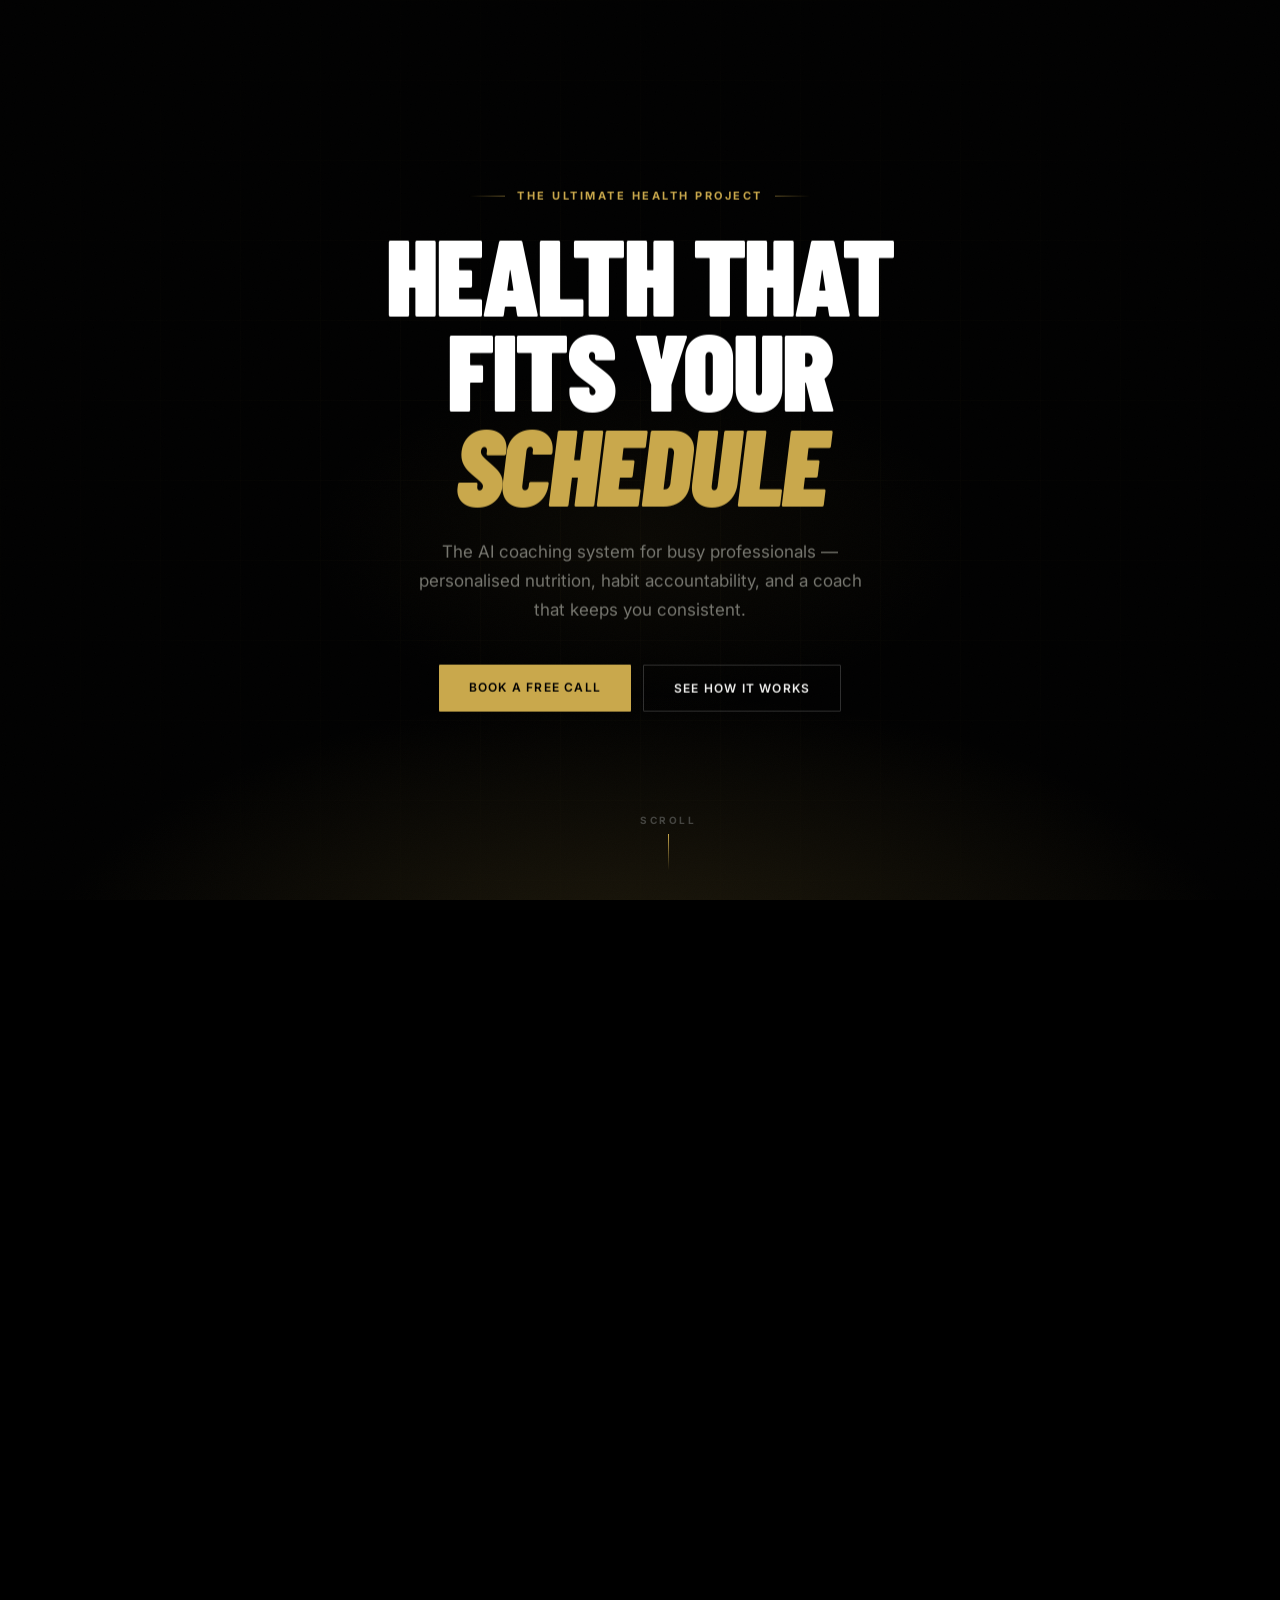
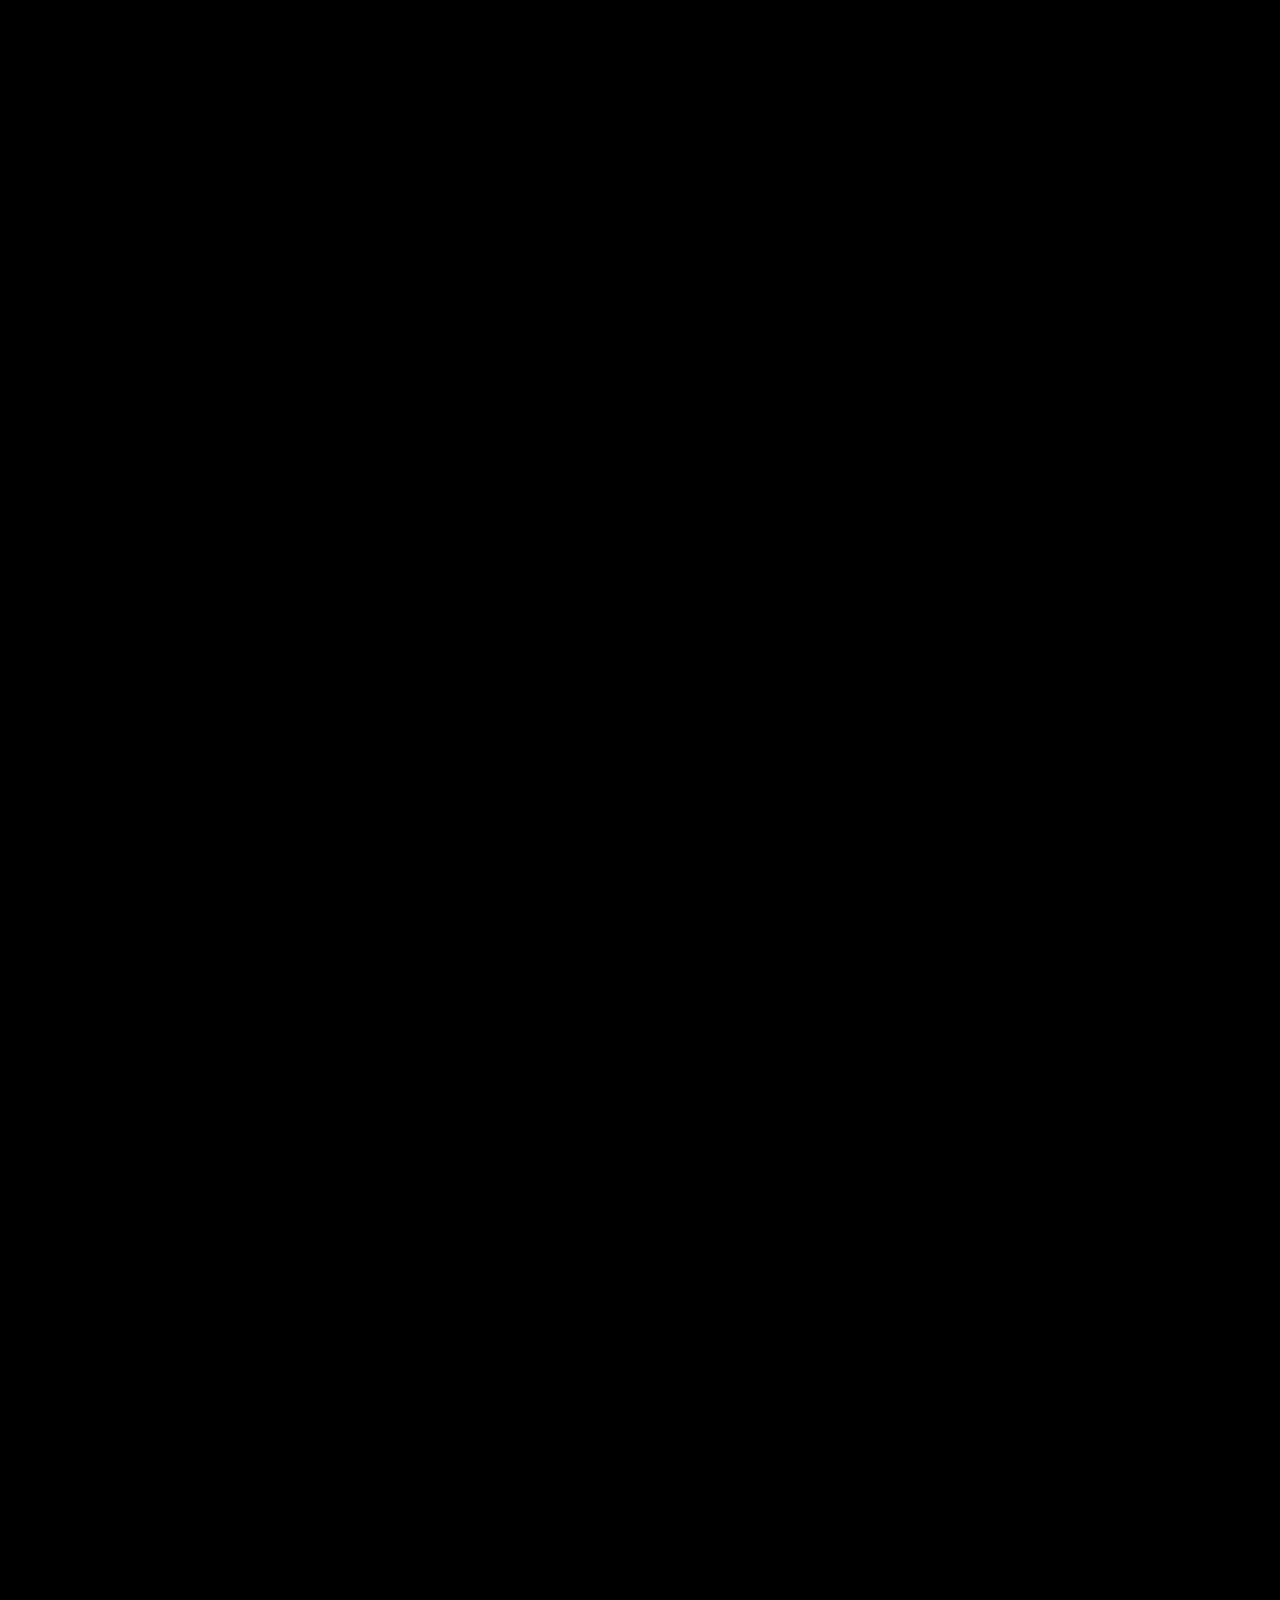
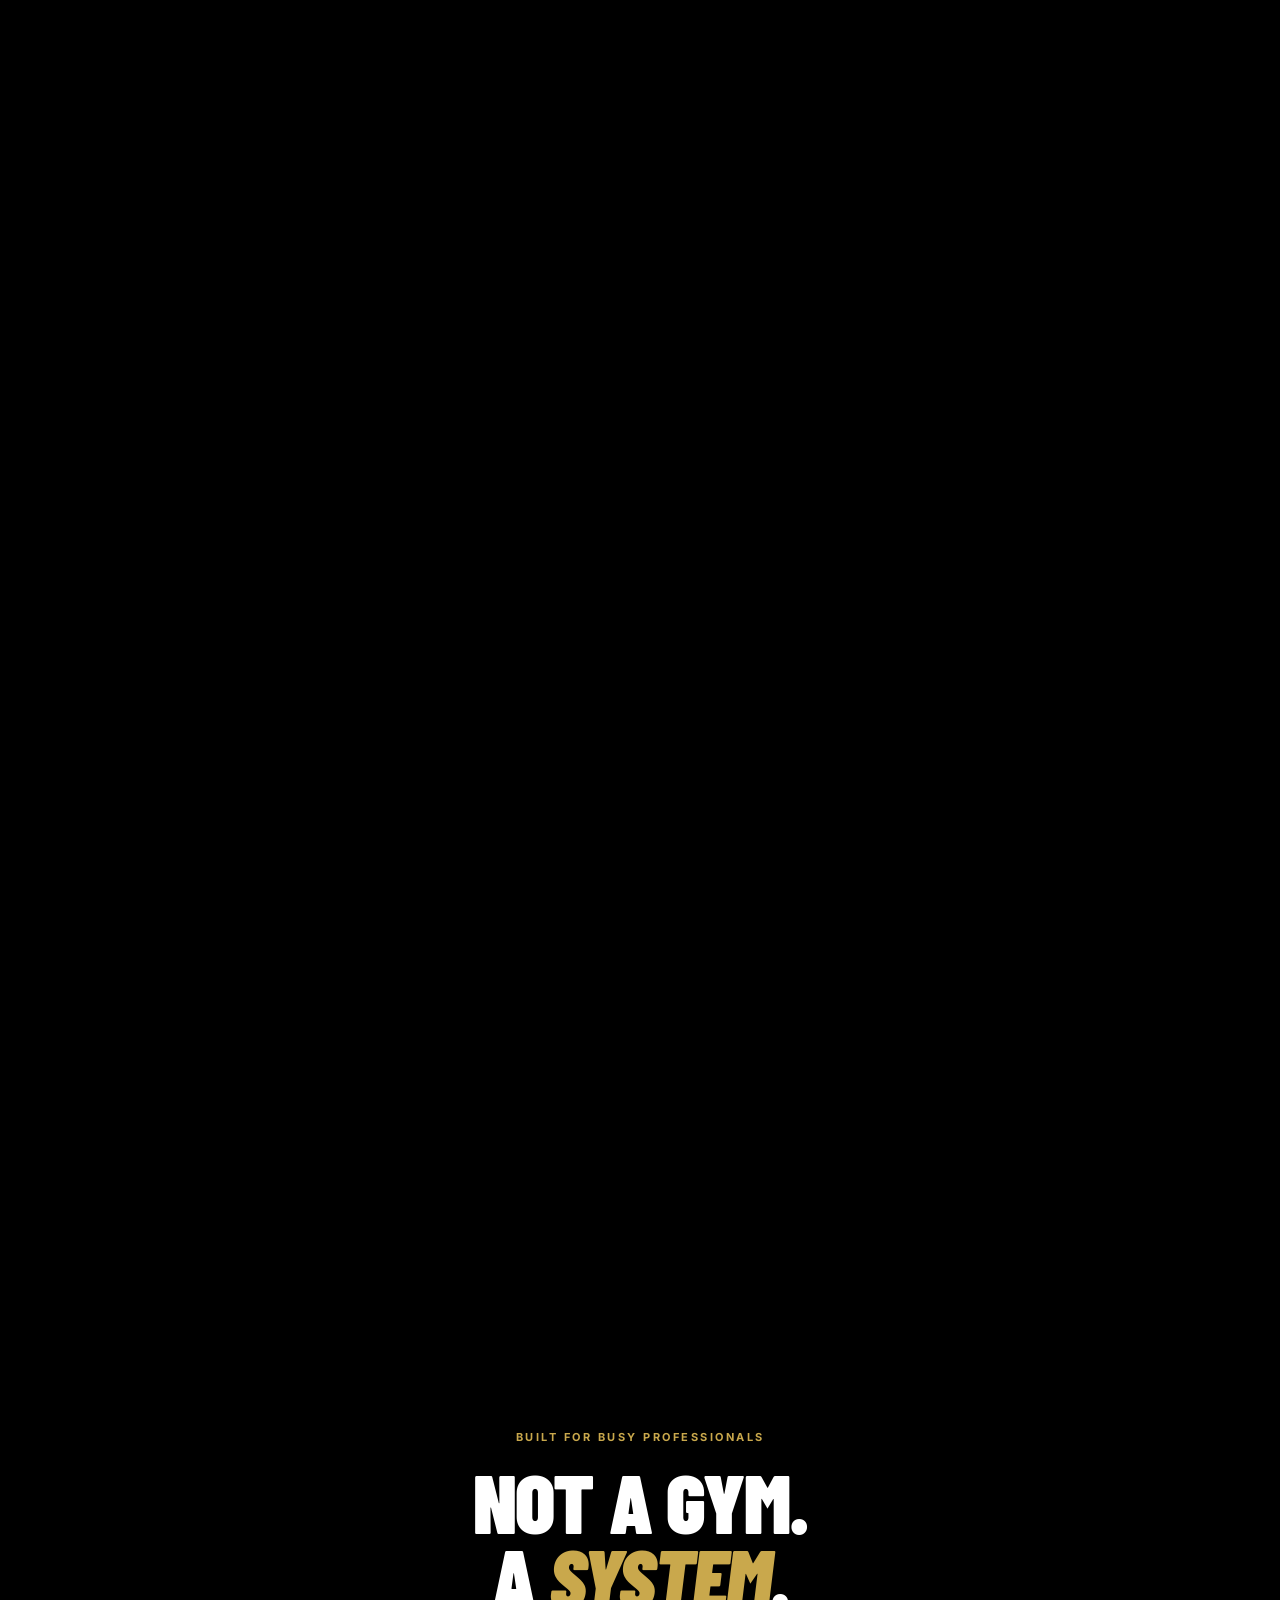
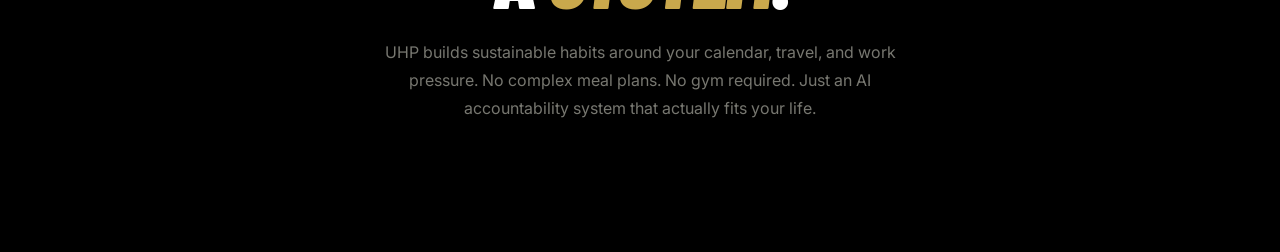
<file: hero-3d-phone.html>
<!DOCTYPE html>
<html lang="en-AU">
<head>
<meta charset="UTF-8">
<meta name="viewport" content="width=device-width,initial-scale=1.0">
<meta name="theme-color" content="#000000">
<title>The Ultimate Health Project — AI Fitness Assistant for Busy Professionals</title>
<meta name="description" content="UHP is the AI accountability coaching system for busy professionals — personalised nutrition, progress tracking, and a coach that keeps you consistent.">

<link rel="preconnect" href="https://fonts.googleapis.com">
<link rel="preconnect" href="https://fonts.gstatic.com" crossorigin>
<link rel="stylesheet"
      href="https://fonts.googleapis.com/css2?family=Barlow+Condensed:ital,wght@0,600;0,800;0,900;1,900&family=Inter:wght@300;400;500;600;700&display=swap"
      media="print" onload="this.media='all'">
<noscript><link rel="stylesheet"
      href="https://fonts.googleapis.com/css2?family=Barlow+Condensed:ital,wght@0,600;0,800;0,900;1,900&family=Inter:wght@300;400;500;600;700&display=swap"></noscript>

<style>
/* ═══════════════════════════════════════════════════════
   TOKENS
═══════════════════════════════════════════════════════ */
:root {
  --bg:       #000;
  --gold:     #c9a84c;
  --gold-lt:  #e6ce86;
  --text:     #f0f0ee;
  --white:    #fff;
  --muted:    #777770;
  --dim:      #444440;
  --beige:    #c4c0b7;
  --green:    #4e9e72;
  --ff-d:     'Barlow Condensed','Arial Narrow',sans-serif;
  --ff-b:     'Inter',system-ui,sans-serif;
}

*,*::before,*::after { box-sizing:border-box; margin:0; padding:0; }
html { -webkit-font-smoothing:antialiased; scroll-behavior:auto; }
body { font-family:var(--ff-b); background:var(--bg); color:var(--text); overflow-x:hidden; }
::selection { background:rgba(201,168,76,.28); color:#fff; }

/* ═══════════════════════════════════════════════════════
   SCROLL DRIVER
═══════════════════════════════════════════════════════ */
#hero-scroll { position:relative; height:500vh; }

/* ═══════════════════════════════════════════════════════
   STICKY STAGE
═══════════════════════════════════════════════════════ */
#hero-stage {
  position:sticky; top:0;
  height:100vh; width:100%;
  overflow:hidden;
  background:var(--bg);
  display:flex; align-items:center; justify-content:center;
  perspective:1200px;
}

/* ambient gold grid */
#hero-stage::after {
  content:''; position:absolute; inset:0; z-index:0; pointer-events:none;
  background-image:
    linear-gradient(rgba(201,168,76,.022) 1px, transparent 1px),
    linear-gradient(90deg, rgba(201,168,76,.022) 1px, transparent 1px);
  background-size:80px 80px;
  mask-image:radial-gradient(ellipse 70% 70% at 50% 50%, black 20%, transparent 85%);
}

/* radial glow */
#hero-glow {
  position:absolute; inset:0; z-index:1; pointer-events:none;
  background:
    radial-gradient(ellipse 80% 55% at 50% 110%, rgba(201,168,76,.16), transparent 60%),
    radial-gradient(ellipse 40% 30% at 50% 60%,  rgba(201,168,76,.05), transparent 65%);
}

/* grain */
#hero-grain {
  position:absolute; inset:0; z-index:2; pointer-events:none;
  background-image:url("data:image/svg+xml,%3Csvg viewBox='0 0 256 256' xmlns='http://www.w3.org/2000/svg'%3E%3Cfilter id='g'%3E%3CfeTurbulence type='fractalNoise' baseFrequency='0.9' numOctaves='4' stitchTiles='stitch'/%3E%3C/filter%3E%3Crect width='100%25' height='100%25' filter='url(%23g)' opacity='0.035'/%3E%3C/svg%3E");
  background-size:256px 256px; opacity:.5;
}

/* ═══════════════════════════════════════════════════════
   HERO TEXT
═══════════════════════════════════════════════════════ */
#hero-text {
  position:absolute; z-index:3;
  top:50%; left:50%; transform:translate(-50%,-50%);
  text-align:center; width:92%; max-width:840px;
  pointer-events:none; will-change:opacity,transform;
}

.eyebrow {
  font-family:var(--ff-b); font-size:11px; font-weight:700;
  letter-spacing:2.5px; color:var(--gold); text-transform:uppercase;
  display:flex; align-items:center; justify-content:center; gap:12px;
  margin-bottom:24px;
  opacity:0; animation:fadeUp .7s cubic-bezier(.16,1,.3,1) .15s forwards;
}
.eyebrow::before,.eyebrow::after {
  content:''; flex:0 0 36px; height:1px;
  background:linear-gradient(to right,transparent,var(--gold)); opacity:.5;
}
.eyebrow::after { transform:scaleX(-1); }

.headline {
  font-family:var(--ff-d); font-size:clamp(60px,10vw,108px);
  font-weight:900; line-height:.88; letter-spacing:-2.5px;
  color:var(--white); text-transform:uppercase; margin-bottom:26px;
  opacity:0; animation:fadeUp .8s cubic-bezier(.16,1,.3,1) .3s forwards;
}
.headline em { font-style:italic; color:var(--gold); }

.subline {
  font-size:clamp(14px,1.5vw,17px); font-weight:400;
  color:var(--muted); line-height:1.7; max-width:460px; margin:0 auto 40px;
  opacity:0; animation:fadeUp .8s cubic-bezier(.16,1,.3,1) .48s forwards;
}

.cta-row {
  display:flex; gap:12px; justify-content:center; flex-wrap:wrap;
  opacity:0; animation:fadeUp .8s cubic-bezier(.16,1,.3,1) .64s forwards;
}

.btn-primary {
  font-family:var(--ff-b); font-size:12px; font-weight:600; letter-spacing:1.2px;
  text-transform:uppercase; background:var(--gold); color:#000; border:none;
  padding:15px 30px; border-radius:1px; cursor:pointer; text-decoration:none;
  display:inline-block; transition:background .2s, transform .15s;
}
.btn-primary:hover { background:var(--gold-lt); transform:translateY(-2px); }

.btn-ghost {
  font-family:var(--ff-b); font-size:12px; font-weight:600; letter-spacing:1.2px;
  text-transform:uppercase; background:transparent; color:var(--text);
  border:1px solid rgba(255,255,255,.18);
  padding:15px 30px; border-radius:1px; cursor:pointer; text-decoration:none;
  display:inline-block; transition:border-color .2s, color .2s, transform .15s;
}
.btn-ghost:hover { border-color:var(--gold); color:var(--gold); transform:translateY(-2px); }

/* scroll cue */
#scroll-cue {
  position:absolute; bottom:30px; left:50%; transform:translateX(-50%);
  z-index:6; display:flex; flex-direction:column; align-items:center; gap:8px;
  opacity:0; animation:fadeUp .9s cubic-bezier(.16,1,.3,1) 1s forwards;
  pointer-events:none;
}
#scroll-cue span { font-size:10px; font-weight:700; letter-spacing:2.5px; color:var(--dim); text-transform:uppercase; }
.s-line {
  width:1px; height:36px;
  background:linear-gradient(to bottom, var(--gold), transparent);
  animation:sPulse 1.6s ease-in-out infinite;
}

/* halo rings around phone */
#phone-rings {
  position:absolute; top:50%; left:50%;
  transform:translate(-50%,-50%);
  z-index:4; pointer-events:none; opacity:0;
}
.pr {
  position:absolute; top:50%; left:50%;
  transform:translate(-50%,-50%);
  border:1px solid rgba(201,168,76,.14); border-radius:60px;
  animation:rPulse 3.5s ease-in-out infinite;
}
.pr:nth-child(1) { width:320px; height:640px; }
.pr:nth-child(2) { width:400px; height:720px; border-color:rgba(201,168,76,.06); animation-delay:.8s; }
.pr:nth-child(3) { width:480px; height:800px; border-color:rgba(201,168,76,.025); animation-delay:1.6s; }

/* ═══════════════════════════════════════════════════════
   THE PHONE — this IS the expanding element.
   It starts as a phone, morphs into the full viewport.
   All transforms & sizing driven by JS via inline style.
═══════════════════════════════════════════════════════ */
#phone {
  position:absolute;
  z-index:5;
  /* initial phone dimensions — JS will override */
  width:290px;
  height:580px;
  border-radius:46px;
  /* phone bezel */
  border:12px solid #1a1a1a;
  background:#060606;
  overflow:hidden;
  will-change:transform, width, height, border-radius, border-width;
  /* start off-screen below, tilted */
  transform:translateY(100vh) rotateX(45deg);
  box-shadow:
    0 40px 100px rgba(0,0,0,.95),
    0 80px 160px rgba(0,0,0,.6),
    0 0 80px rgba(201,168,76,.1),
    inset 0 1px 0 rgba(255,255,255,.07);
  display:flex;
  flex-direction:column;
}

/* ═══════════════════════════════════════════════════════
   CHAT UI — lives inside #phone, flexes naturally
   as the phone grows to fill the viewport
═══════════════════════════════════════════════════════ */
.chat-wrap {
  width:100%; height:100%;
  max-width:700px; margin:0 auto;
  display:flex; flex-direction:column;
  position:relative;
}

/* Status bar — hidden when phone fills screen */
.phone-sb {
  display:flex; justify-content:space-between; align-items:center;
  padding:14px 20px 8px; flex-shrink:0;
  font-size:11.5px; font-weight:600; color:rgba(255,255,255,.88);
  transition:opacity .3s, height .3s, padding .3s;
  overflow:hidden;
}
.phone-sb.hidden { opacity:0; height:0; padding-top:0; padding-bottom:0; pointer-events:none; }
.sb-right { display:flex; align-items:center; gap:5px; }

/* Dynamic island — hidden when phone fills screen */
.d-island {
  position:absolute; top:0; left:50%; transform:translateX(-50%);
  width:126px; height:36px; background:#050505; border-radius:0 0 22px 22px;
  z-index:10; display:flex; align-items:center; justify-content:center; gap:8px;
  transition:opacity .3s, height .3s;
  overflow:hidden; flex-shrink:0;
}
.d-island.hidden { opacity:0; height:0; pointer-events:none; }
.island-dot {
  width:11px; height:11px; border-radius:50%;
  background:radial-gradient(circle at 35% 35%, #222, #0a0a0a);
}
.island-dot.cam { width:7px; height:7px; }

/* Chat header */
.chat-header {
  padding:14px 20px 14px; border-bottom:1px solid rgba(255,255,255,.05);
  display:flex; align-items:center; gap:12px; flex-shrink:0;
  background:rgba(6,6,6,.85); backdrop-filter:blur(12px); z-index:2;
}
.chat-av {
  width:40px; height:40px; border-radius:10px; flex-shrink:0;
  background:linear-gradient(135deg, #c9a84c, #7a6228);
  display:flex; align-items:center; justify-content:center;
}
.chat-name { font-size:15px; font-weight:700; color:var(--white); }
.chat-status {
  display:flex; align-items:center; gap:5px;
  font-size:11px; color:var(--green); font-weight:500; margin-top:2px;
}
.status-dot {
  width:6px; height:6px; border-radius:50%; background:var(--green);
  animation:statusBlink 2s ease-in-out infinite;
}

/* Stats strip */
.stats-strip {
  display:flex; border-bottom:1px solid rgba(255,255,255,.04); flex-shrink:0;
}
.stat-pill {
  flex:1; text-align:center; padding:10px 4px;
  border-right:1px solid rgba(255,255,255,.04);
}
.stat-pill:last-child { border-right:none; }
.stat-n {
  font-family:var(--ff-d); font-size:22px; font-weight:900;
  color:var(--white); line-height:1; letter-spacing:-.5px;
}
.stat-n span { color:var(--gold); }
.stat-l { font-size:9px; font-weight:600; letter-spacing:.8px; color:var(--dim); text-transform:uppercase; margin-top:2px; }

/* Messages */
.chat-msgs {
  flex:1; overflow-y:auto; padding:20px 18px;
  display:flex; flex-direction:column; gap:14px; min-height:0;
}
.chat-msgs::-webkit-scrollbar { display:none; }

.msg-row { display:flex; gap:10px; align-items:flex-end; }
.msg-av {
  width:28px; height:28px; border-radius:8px; flex-shrink:0;
  background:linear-gradient(135deg,#c9a84c,#7a6228);
  display:flex; align-items:center; justify-content:center;
}

.bubble {
  padding:12px 16px; border-radius:18px;
  font-size:14px; line-height:1.55;
  opacity:0; transform:translateY(12px);
  transition:opacity .5s ease, transform .5s ease;
}
.bubble.visible { opacity:1; transform:translateY(0); }

.bubble.bot {
  background:#141414; border:1px solid rgba(255,255,255,.07);
  border-radius:18px 18px 18px 4px; color:var(--text);
  max-width:80%;
}
.bubble.user {
  background:rgba(201,168,76,.14); border:1px solid rgba(201,168,76,.22);
  border-radius:18px 18px 4px 18px; color:var(--beige);
  max-width:80%; margin-left:auto;
}
.bubble-time { font-size:9px; color:var(--dim); margin-top:6px; opacity:.8; }

/* Nutrition card */
.nutr-card {
  background:linear-gradient(135deg,rgba(201,168,76,.11),rgba(201,168,76,.03));
  border:1px solid rgba(201,168,76,.22); border-radius:12px; padding:14px 16px;
  margin-top:4px;
}
.nutr-title { font-size:9px; font-weight:700; letter-spacing:1.2px; color:var(--gold); text-transform:uppercase; margin-bottom:10px; }
.nutr-row { display:flex; justify-content:space-between; margin-bottom:6px; }
.nutr-lbl { font-size:12px; color:var(--muted); }
.nutr-val { font-size:12px; font-weight:600; color:var(--text); }
.nutr-bar-wrap { height:2px; background:rgba(255,255,255,.06); border-radius:2px; overflow:hidden; margin-top:10px; }
.nutr-bar { height:100%; width:71%; background:linear-gradient(90deg,var(--gold),var(--gold-lt)); border-radius:2px; }

/* Typing */
.typing-row { display:flex; gap:10px; align-items:flex-end; }
.typing-dots {
  display:flex; gap:4px; align-items:center;
  background:#141414; border:1px solid rgba(255,255,255,.07);
  border-radius:18px 18px 18px 4px; padding:12px 16px;
}
.typing-dots span {
  width:5px; height:5px; border-radius:50%; background:var(--muted);
  animation:typDot 1.2s ease-in-out infinite;
}
.typing-dots span:nth-child(2) { animation-delay:.2s; }
.typing-dots span:nth-child(3) { animation-delay:.4s; }

/* Chat input */
.chat-input {
  display:flex; align-items:center; gap:10px;
  padding:14px 18px 18px; flex-shrink:0;
  border-top:1px solid rgba(255,255,255,.04);
  background:rgba(6,6,6,.9);
}
.input-field {
  flex:1; height:42px; background:rgba(255,255,255,.05);
  border:1px solid rgba(255,255,255,.09); border-radius:24px;
  padding:0 16px; display:flex; align-items:center;
}
.input-ph { font-size:13px; color:var(--dim); }
.input-send {
  width:42px; height:42px; border-radius:50%;
  background:var(--gold); display:flex; align-items:center; justify-content:center;
  flex-shrink:0; cursor:pointer;
}

/* ═══════════════════════════════════════════════════════
   AFTER HERO
═══════════════════════════════════════════════════════ */
#after-hero {
  position:relative; z-index:20; background:var(--bg);
  padding:130px clamp(24px,8vw,120px); text-align:center;
  opacity:0; transform:translateY(36px);
  transition:opacity .9s cubic-bezier(.16,1,.3,1), transform .9s cubic-bezier(.16,1,.3,1);
}
#after-hero.in-view { opacity:1; transform:translateY(0); }

.a-ey { font-size:11px; font-weight:700; letter-spacing:2.5px; color:var(--gold); text-transform:uppercase; margin-bottom:20px; }
.a-h {
  font-family:var(--ff-d); font-size:clamp(44px,6.5vw,84px);
  font-weight:900; color:var(--white); text-transform:uppercase;
  line-height:.9; letter-spacing:-1.8px; margin-bottom:24px;
}
.a-h em { font-style:italic; color:var(--gold); }
.a-b { font-size:16px; color:var(--muted); line-height:1.75; max-width:540px; margin:0 auto; }

/* progress bar */
#s-bar {
  position:fixed; top:0; left:0; height:2px; width:0%;
  background:linear-gradient(90deg,var(--gold),var(--gold-lt));
  z-index:100; pointer-events:none;
}

/* ═══════════════════════════════════════════════════════
   KEYFRAMES
═══════════════════════════════════════════════════════ */
@keyframes fadeUp {
  from { opacity:0; transform:translateY(22px); }
  to   { opacity:1; transform:translateY(0); }
}
@keyframes sPulse {
  0%,100% { opacity:.25; transform:scaleY(.7); }
  50%     { opacity:1;   transform:scaleY(1); }
}
@keyframes rPulse {
  0%,100% { opacity:.8; }
  50%     { opacity:.2; }
}
@keyframes typDot {
  0%,80%,100% { transform:translateY(0); opacity:.4; }
  40%         { transform:translateY(-4px); opacity:1; }
}
@keyframes statusBlink {
  0%,100% { opacity:1; }
  50%     { opacity:.35; }
}
</style>
</head>
<body>
<div id="s-bar"></div>

<!-- ═══ HERO ═══════════════════════════════════════════════════ -->
<div id="hero-scroll">
<div id="hero-stage">

  <div id="hero-glow"></div>
  <div id="hero-grain"></div>

  <!-- Hero copy (fades out as phone rises) -->
  <div id="hero-text">
    <p class="eyebrow">The Ultimate Health Project</p>
    <h1 class="headline">Health that<br>fits your<br><em>schedule</em></h1>
    <p class="subline">The AI coaching system for busy professionals — personalised nutrition, habit accountability, and a coach that keeps you consistent.</p>
    <div class="cta-row">
      <a href="#" class="btn-primary">Book a Free Call</a>
      <a href="#" class="btn-ghost">See How It Works</a>
    </div>
  </div>

  <!-- Scroll cue -->
  <div id="scroll-cue">
    <span>Scroll</span>
    <div class="s-line"></div>
  </div>

  <!-- Phone halo rings -->
  <div id="phone-rings">
    <div class="pr"></div>
    <div class="pr"></div>
    <div class="pr"></div>
  </div>

  <!-- ═══ THE PHONE — one element that morphs to full screen ═══ -->
  <div id="phone">

    <!-- Dynamic island (fades as phone expands) -->
    <div class="d-island" id="d-island">
      <div class="island-dot"></div>
      <div class="island-dot cam"></div>
    </div>

    <!-- Status bar (fades as phone expands) -->
    <div class="phone-sb" id="phone-sb">
      <span>9:41</span>
      <div class="sb-right">
        <!-- signal bars -->
        <svg width="16" height="11" viewBox="0 0 16 11" fill="none">
          <rect x="0" y="5" width="3" height="6" rx=".5" fill="white" opacity=".35"/>
          <rect x="4.5" y="3" width="3" height="8" rx=".5" fill="white" opacity=".55"/>
          <rect x="9" y="1" width="3" height="10" rx=".5" fill="white" opacity=".8"/>
        </svg>
        <!-- battery -->
        <svg width="25" height="12" viewBox="0 0 25 12" fill="none">
          <rect x=".5" y=".5" width="21" height="11" rx="2.5" stroke="white" stroke-opacity=".3"/>
          <rect x="2" y="2" width="16" height="8" rx="1.5" fill="white"/>
          <path d="M23 4v4c.9-.3 1.5-1.1 1.5-2s-.6-1.7-1.5-2z" fill="white" opacity=".4"/>
        </svg>
      </div>
    </div>

    <!-- Chat UI — flexes naturally as phone grows -->
    <div class="chat-wrap">

      <!-- Chat header -->
      <div class="chat-header">
        <div class="chat-av">
          <svg width="18" height="22" viewBox="0 0 18 22" fill="none">
            <path d="M10.5 1L1 13h7.5L7 21l10-12H9L10.5 1z" fill="#000" stroke="#000" stroke-width=".5"/>
          </svg>
        </div>
        <div>
          <div class="chat-name">UHP Coach</div>
          <div class="chat-status">
            <div class="status-dot"></div>
            Active now
          </div>
        </div>
        <!-- menu dots -->
        <svg style="margin-left:auto;opacity:.35" width="20" height="5" viewBox="0 0 20 5" fill="white">
          <circle cx="2.5" cy="2.5" r="2.5"/><circle cx="10" cy="2.5" r="2.5"/><circle cx="17.5" cy="2.5" r="2.5"/>
        </svg>
      </div>

      <!-- Stats strip -->
      <div class="stats-strip">
        <div class="stat-pill">
          <div class="stat-n">73</div>
          <div class="stat-l">Score</div>
        </div>
        <div class="stat-pill">
          <div class="stat-n">5<span>d</span></div>
          <div class="stat-l">Streak</div>
        </div>
        <div class="stat-pill">
          <div class="stat-n">2.1<span>L</span></div>
          <div class="stat-l">Water</div>
        </div>
      </div>

      <!-- Messages -->
      <div class="chat-msgs" id="chat-msgs">

        <div class="msg-row" style="align-items:flex-end">
          <div class="msg-av">
            <svg width="12" height="15" viewBox="0 0 12 15" fill="none">
              <path d="M7 1L0.5 9h5.5L5 14 11.5 6H6L7 1z" fill="#000"/>
            </svg>
          </div>
          <div class="bubble bot" data-trigger="0.25">
            <div>Morning Alex. You're on a 5-day streak — great work this week.</div>
            <div class="bubble-time">9:41 AM</div>
          </div>
        </div>

        <div class="msg-row" style="align-items:flex-end">
          <div class="msg-av">
            <svg width="12" height="15" viewBox="0 0 12 15" fill="none">
              <path d="M7 1L0.5 9h5.5L5 14 11.5 6H6L7 1z" fill="#000"/>
            </svg>
          </div>
          <div class="bubble bot" data-trigger="0.32">
            <div class="nutr-card">
              <div class="nutr-title">Today's Nutrition Plan</div>
              <div class="nutr-row"><span class="nutr-lbl">Protein</span><span class="nutr-val">168g</span></div>
              <div class="nutr-row"><span class="nutr-lbl">Calories</span><span class="nutr-val">2,100 kcal</span></div>
              <div class="nutr-row"><span class="nutr-lbl">Water</span><span class="nutr-val">3.0 L</span></div>
              <div class="nutr-bar-wrap"><div class="nutr-bar"></div></div>
            </div>
            <div class="bubble-time">9:41 AM</div>
          </div>
        </div>

        <div class="bubble user" data-trigger="0.40" style="align-self:flex-end">
          <div>I've got a business lunch today — any tips?</div>
          <div class="bubble-time" style="text-align:right">9:43 AM</div>
        </div>

        <div class="msg-row" style="align-items:flex-end">
          <div class="msg-av">
            <svg width="12" height="15" viewBox="0 0 12 15" fill="none">
              <path d="M7 1L0.5 9h5.5L5 14 11.5 6H6L7 1z" fill="#000"/>
            </svg>
          </div>
          <div class="bubble bot" data-trigger="0.46">
            <div>Choose protein + veg, skip the bread, and drink water before you eat. You've got this.</div>
            <div class="bubble-time">9:43 AM</div>
          </div>
        </div>

        <!-- typing indicator -->
        <div class="typing-row" id="typing-row" style="opacity:0;transition:opacity .4s">
          <div class="msg-av">
            <svg width="12" height="15" viewBox="0 0 12 15" fill="none">
              <path d="M7 1L0.5 9h5.5L5 14 11.5 6H6L7 1z" fill="#000"/>
            </svg>
          </div>
          <div class="typing-dots">
            <span></span><span></span><span></span>
          </div>
        </div>

      </div><!-- /chat-msgs -->

      <!-- Input bar -->
      <div class="chat-input">
        <div class="input-field">
          <span class="input-ph">Message UHP Coach…</span>
        </div>
        <div class="input-send">
          <svg width="14" height="14" viewBox="0 0 14 14" fill="none">
            <path d="M13 7L1 1l3 6-3 6 12-6z" fill="#000"/>
          </svg>
        </div>
      </div>

    </div><!-- /chat-wrap -->
  </div><!-- /phone -->

</div><!-- /hero-stage -->
</div><!-- /hero-scroll -->

<!-- After hero -->
<section id="after-hero">
  <p class="a-ey">Built for busy professionals</p>
  <h2 class="a-h">Not a gym.<br>A <em>system</em>.</h2>
  <p class="a-b">UHP builds sustainable habits around your calendar, travel, and work pressure. No complex meal plans. No gym required. Just an AI accountability system that actually fits your life.</p>
</section>

<script>
/* ════════════════════════════════════════════════════════════
   UHP 3D PHONE HERO — the phone IS the expanding element.
   No overlay, no mirror. One box morphs from phone → fullscreen.

   SCROLL PHASES (p = 0 → 1):
   0.00 – 0.10  text fades out
   0.05 – 0.40  phone rises from below (translateY 100vh→0) + rotateX 45→0
                with wild multi-axis spin: rotateY -540→0, rotateZ 20→0
                scale spring overshoot: 0→1.08→1.0
   0.40 – 0.55  phone floats (sinusoidal bob + mouse parallax)
   0.55 – 1.00  phone width/height/borderRadius/borderWidth lerp to viewport
                The phone bezel melts away, content fills screen naturally
════════════════════════════════════════════════════════════ */
(function () {
  'use strict';

  const heroScroll = document.getElementById('hero-scroll');
  const heroText   = document.getElementById('hero-text');
  const phone      = document.getElementById('phone');
  const rings      = document.getElementById('phone-rings');
  const scrollCue  = document.getElementById('scroll-cue');
  const sBar       = document.getElementById('s-bar');
  const afterHero  = document.getElementById('after-hero');
  const dIsland    = document.getElementById('d-island');
  const phoneSb    = document.getElementById('phone-sb');
  const typingRow  = document.getElementById('typing-row');
  const bubbles    = document.querySelectorAll('[data-trigger]');

  // Phone base dimensions
  const PHONE_W  = 290;
  const PHONE_H  = 580;
  const PHONE_R  = 46;   // border-radius px
  const PHONE_B  = 12;   // border-width px

  /* ── Easings ── */
  const easeOutCubic   = t => 1 - Math.pow(1-t, 3);
  const easeInOutCubic = t => t < .5 ? 4*t*t*t : 1 - Math.pow(-2*t+2,3)/2;
  const easeOutBack    = (t, s=1.8) => 1 + (s+1)*Math.pow(t-1,3) + s*Math.pow(t-1,2);
  const easeInOutQuart = t => t < .5 ? 8*t*t*t*t : 1 - Math.pow(-2*t+2,4)/2;

  const clamp  = (v,a,b) => Math.min(Math.max(v,a),b);
  const lerp   = (a,b,t) => a+(b-a)*t;
  const iLerp  = (v,a,b) => clamp((v-a)/(b-a),0,1);

  /* ── Mouse parallax ── */
  let mx=0, my=0, smRx=0, smRy=0;
  document.addEventListener('mousemove', e => {
    mx = (e.clientX - innerWidth  * .5) / (innerWidth  * .5);
    my = (e.clientY - innerHeight * .5) / (innerHeight * .5);
  });

  let vw = innerWidth, vh = innerHeight;
  window.addEventListener('resize', () => { vw=innerWidth; vh=innerHeight; });

  function getP() {
    const h = heroScroll.getBoundingClientRect().height;
    return clamp(scrollY / (h - vh), 0, 1);
  }

  function frame(ts) {
    const p = getP();
    const t = ts / 1000;

    /* progress bar */
    sBar.style.width = (p*100)+'%';

    /* ── PHASE 0: text fade 0→0.12 ── */
    heroText.style.opacity   = 1 - iLerp(p, 0.00, 0.12);
    heroText.style.transform = `translate(-50%, calc(-50% + ${lerp(0,-28,iLerp(p,0.00,0.12))}px))`;
    heroText.style.filter    = `blur(${lerp(0,6,iLerp(p,0.05,0.20))}px)`;
    scrollCue.style.opacity  = 1 - iLerp(p, 0.00, 0.08);

    /* ── PHASE 1: phone rises & spins (0.05 → 0.42) ── */
    const p1  = iLerp(p, 0.05, 0.42);
    const p1e = easeOutCubic(p1);

    // Vertical rise: starts 100vh below
    const tY = lerp(100, 0, p1e); // in vh

    // Dramatic multi-axis spin — collapses to upright
    const rotX = lerp(45,  0,  easeOutCubic(p1));
    const rotY = lerp(-540, 0, easeOutCubic(p1));   // 1.5 full rotations
    const rotZ = lerp(20,  0,  easeOutCubic(p1));

    // Spring scale: 0 → 1.09 → 1.0
    const scl = p1 > 0 ? Math.max(0, lerp(0, 1, easeOutBack(p1, 2.0))) : 0;

    /* ── PHASE 2: float (0.42 → 0.58) ── */
    const p2  = iLerp(p, 0.42, 0.58);
    const p2e = easeOutCubic(p2);

    /* ── PHASE 3: expand (0.58 → 1.0) ── */
    const p3  = iLerp(p, 0.58, 1.0);
    const p3e = easeInOutQuart(p3);

    /* Smooth parallax (active only during float, damps during expand) */
    const parStr = p2e * (1-p3) * 9;
    smRx = lerp(smRx, my * -parStr, 0.06);
    smRy = lerp(smRy, mx *  parStr, 0.06);

    /* Sinusoidal bob during float */
    const bob = Math.sin(t * 0.9) * 8 * p2e * (1-p3);
    const breathe = 1 + Math.sin(t * 0.65) * 0.016 * p2e * (1-p3);

    /* ── Apply phone transform ── */
    if (p3 < 1) {
      // During rise/float: phone is a 3D object in space
      const finalScale = scl * breathe;
      const finalRx = rotX + smRx;
      const finalRy = rotY + smRy;
      const finalRz = rotZ;
      const finalTY = tY + (bob / vh * 100); // convert px bob to vh

      phone.style.transform =
        `perspective(1200px) ` +
        `translateY(${finalTY}vh) ` +
        `rotateX(${finalRx}deg) ` +
        `rotateY(${finalRy}deg) ` +
        `rotateZ(${finalRz}deg) ` +
        `scale(${Math.max(0, finalScale)})`;
    }

    /* ── Phone morph: dimensions expand to fill viewport ── */
    if (p3 > 0) {
      const w = lerp(PHONE_W, vw, p3e);
      const h = lerp(PHONE_H, vh, p3e);
      const r = lerp(PHONE_R, 0,  p3e);
      const b = lerp(PHONE_B, 0,  p3e);

      phone.style.width        = w+'px';
      phone.style.height       = h+'px';
      phone.style.borderRadius = r+'px';
      phone.style.borderWidth  = b+'px';

      // When fully expanded, flatten transform so it fills screen precisely
      if (p3e > 0.98) {
        phone.style.transform = 'perspective(1200px) translateY(0) rotateX(0) rotateY(0) rotateZ(0) scale(1)';
      }

      // Box shadow fades out as it expands (no shadow on full screen)
      const shadowAlpha = 1 - iLerp(p3, 0.3, 0.8);
      phone.style.boxShadow = shadowAlpha < 0.01 ? 'none' :
        `0 ${40*shadowAlpha}px ${100*shadowAlpha}px rgba(0,0,0,${.95*shadowAlpha}),
         0 ${80*shadowAlpha}px ${160*shadowAlpha}px rgba(0,0,0,${.6*shadowAlpha}),
         0 0 ${80*shadowAlpha}px rgba(201,168,76,${.1*shadowAlpha})`;

      // Hide phone-specific chrome when near-expanded
      const chromeAlpha = 1 - iLerp(p3, 0.0, 0.3);
      dIsland.style.opacity = chromeAlpha;
      phoneSb.style.opacity = chromeAlpha;
    } else {
      phone.style.width        = PHONE_W+'px';
      phone.style.height       = PHONE_H+'px';
      phone.style.borderRadius = PHONE_R+'px';
      phone.style.borderWidth  = PHONE_B+'px';
      dIsland.style.opacity    = 1;
      phoneSb.style.opacity    = 1;
    }

    /* ── Rings ── */
    rings.style.opacity = Math.min(p1e * 1.5, 1) * (1 - p3);

    /* ── Bubble message reveals ── */
    bubbles.forEach(b => {
      const trigger = parseFloat(b.dataset.trigger);
      if (p > trigger) {
        b.classList.add('visible');
      } else {
        b.classList.remove('visible');
      }
    });

    /* Typing indicator */
    typingRow.style.opacity = p > 0.50 ? 1 : 0;

    /* ── After hero reveal ── */
    const ar = afterHero.getBoundingClientRect();
    if (ar.top < vh * 0.85) afterHero.classList.add('in-view');

    requestAnimationFrame(frame);
  }

  requestAnimationFrame(frame);
})();
</script>

</body>
</html>
</file>
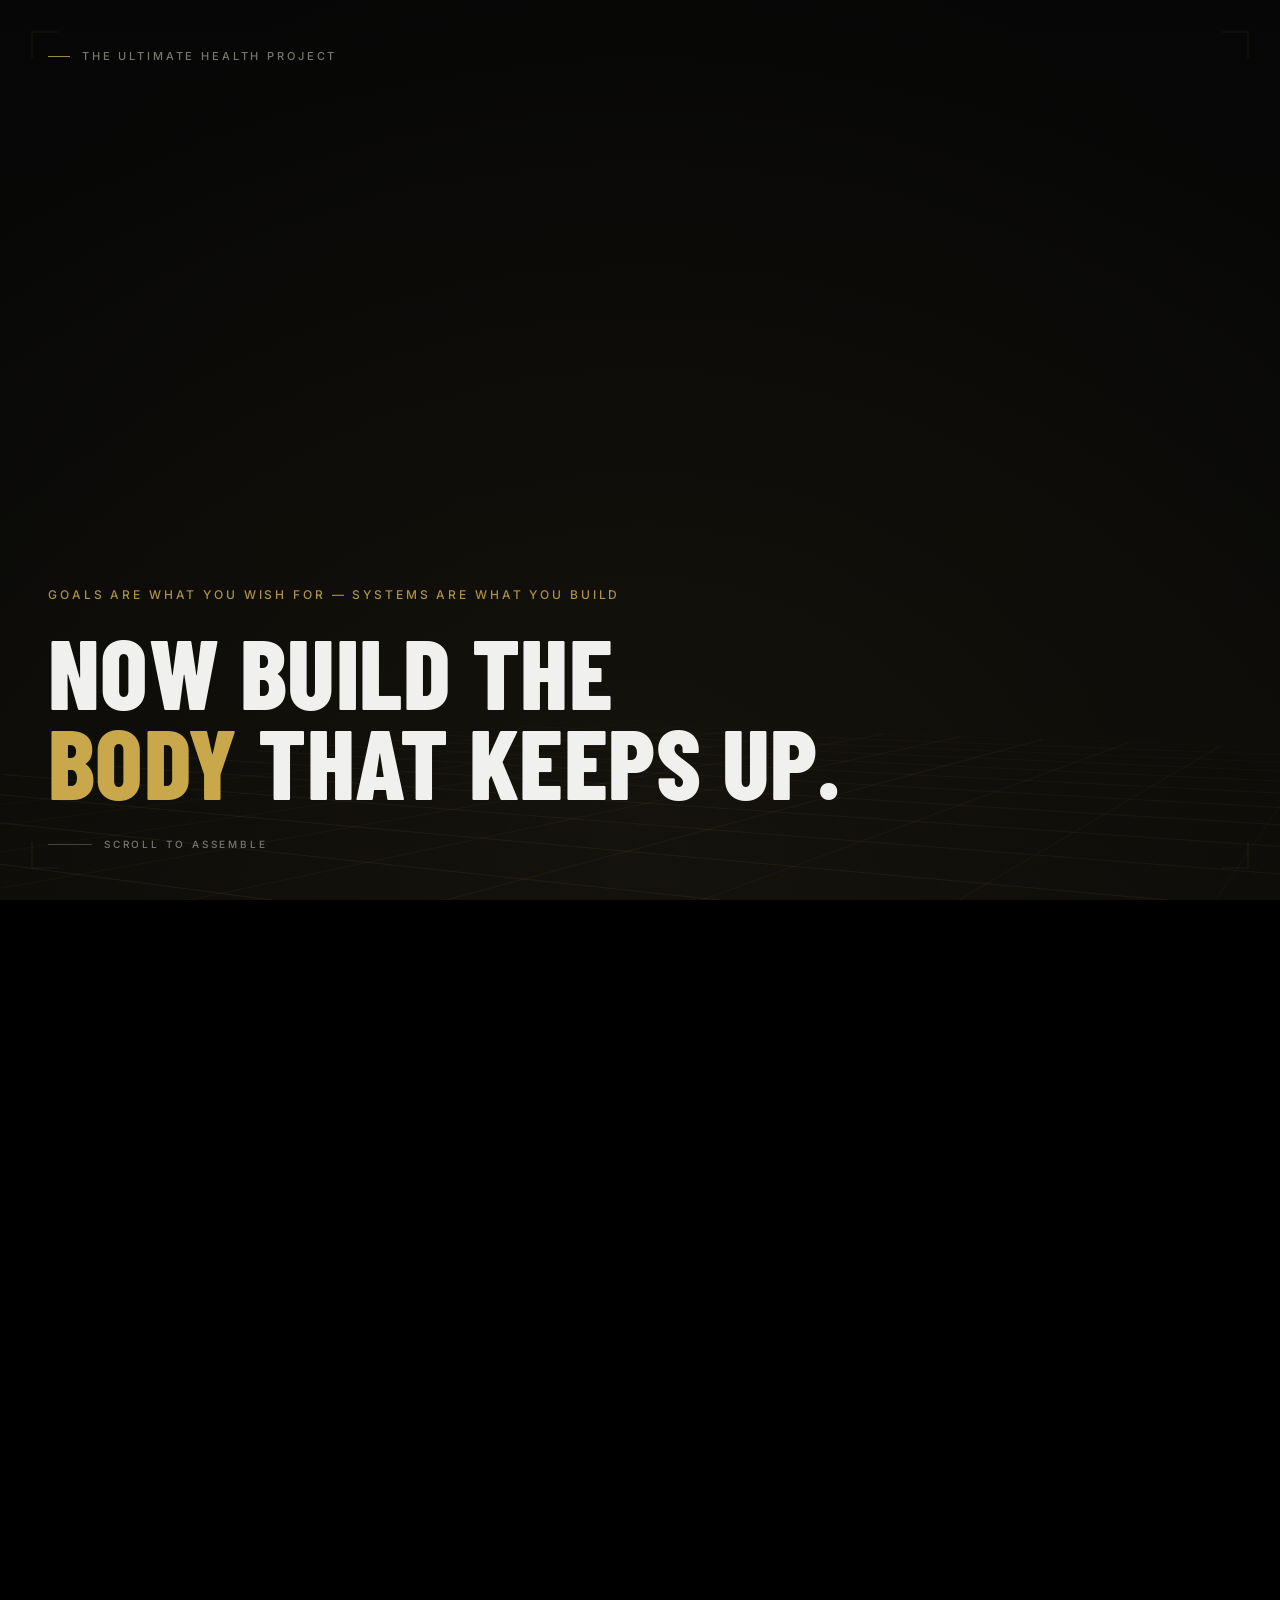
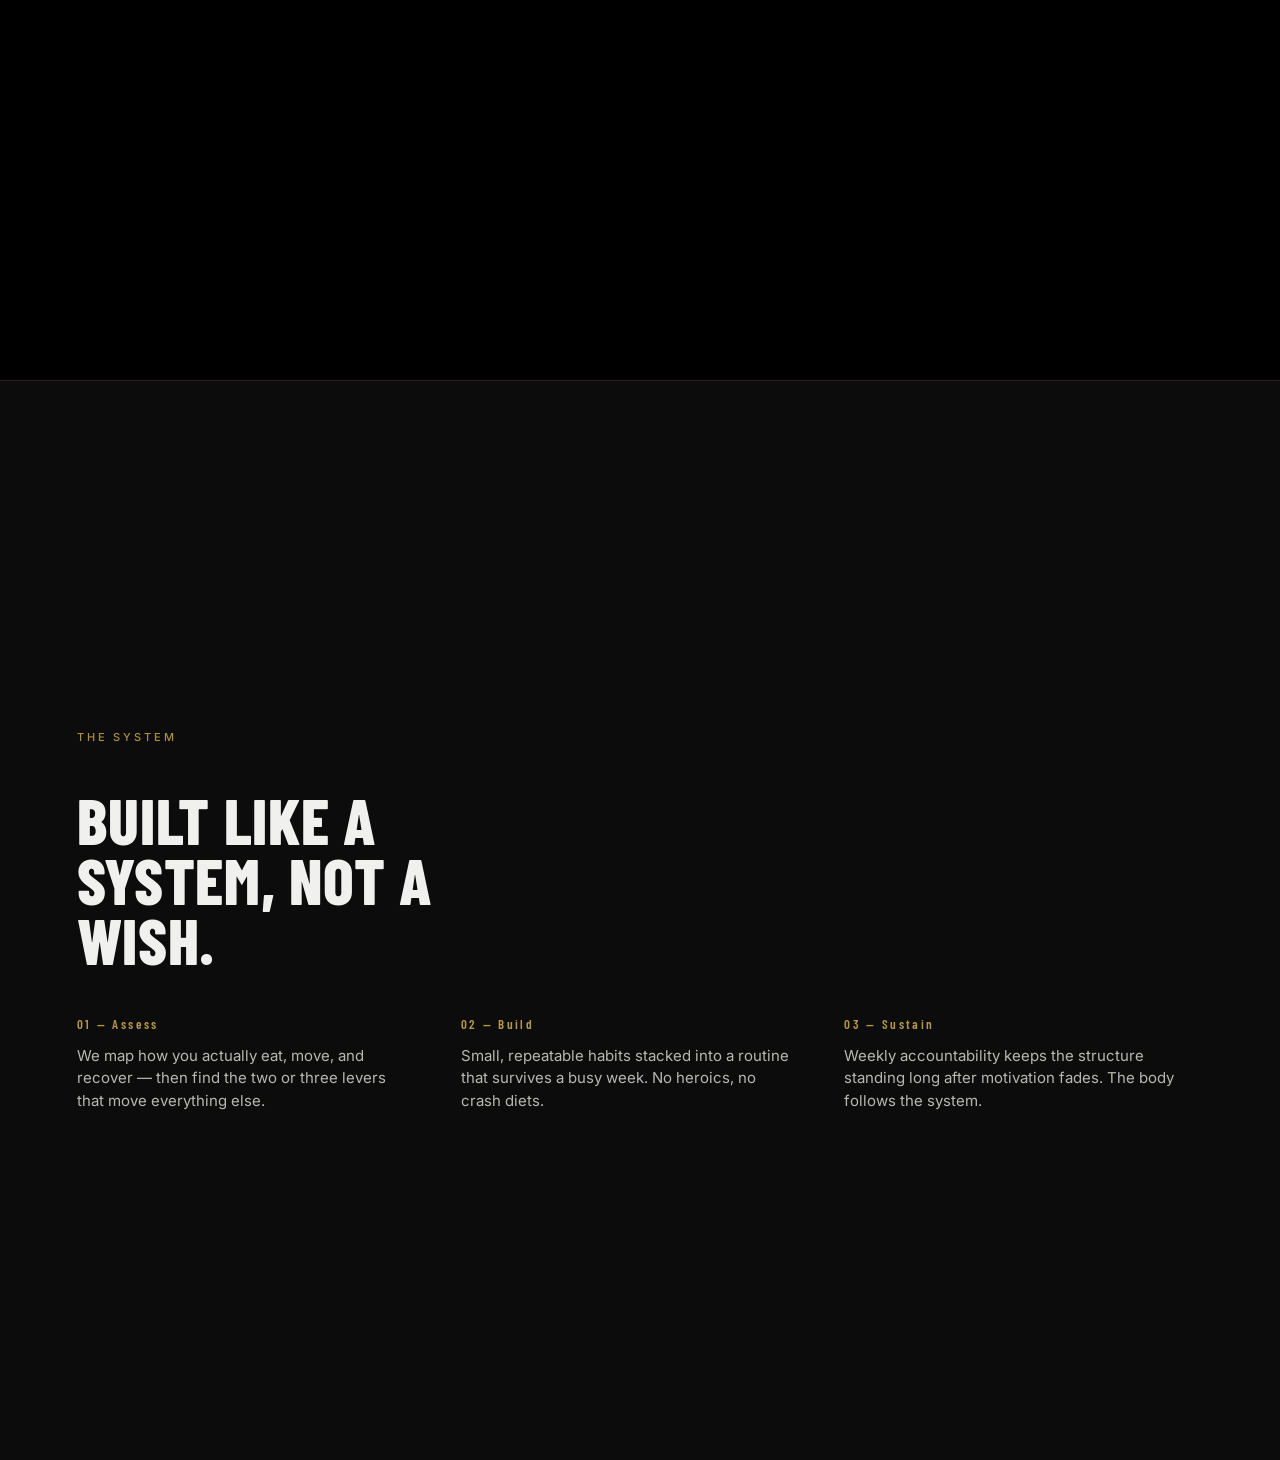
<file: hero-proto.html>
<!DOCTYPE html>
<html lang="en-AU">
<head>
<meta charset="UTF-8">
<meta name="viewport" content="width=device-width,initial-scale=1.0">
<meta name="theme-color" content="#000000">
<title>The Ultimate Health Project — Blueprint to Body</title>
<meta name="description" content="Scroll-driven hero: a gold blueprint grid assembles into an energized human silhouette. Goals are what you wish for. Systems are what you build.">

<!-- Fonts are OPTIONAL and NON-BLOCKING. The engine never depends on them loading;
     everything degrades to system-ui. Loaded via media=print swap so first paint is instant. -->
<link rel="preconnect" href="https://fonts.googleapis.com">
<link rel="preconnect" href="https://fonts.gstatic.com" crossorigin>
<link rel="stylesheet"
      href="https://fonts.googleapis.com/css2?family=Barlow+Condensed:wght@600;800;900&family=Inter:wght@400;500&display=swap"
      media="print" onload="this.media='all'">
<noscript><link rel="stylesheet"
      href="https://fonts.googleapis.com/css2?family=Barlow+Condensed:wght@600;800;900&family=Inter:wght@400;500&display=swap"></noscript>

<style>
  :root{
    --black:#000;
    --near:#0C0C0C;
    --gold:#C9A84C;
    --gold-lt:#E6CE86;
    --text:#F0F0EE;
    --muted:#777770;
    --ease-out:cubic-bezier(.16,1,.3,1);
    --font:'Barlow Condensed','Arial Narrow',system-ui,sans-serif;
    --body:'Inter',system-ui,-apple-system,sans-serif;
  }
  *,*::before,*::after{box-sizing:border-box;margin:0;padding:0}
  html{-webkit-font-smoothing:antialiased;scroll-behavior:smooth}
  body{
    font-family:var(--body);
    background:var(--black);
    color:var(--text);
    overflow-x:hidden;
    line-height:1.5;
  }
  ::selection{background:rgba(201,168,76,.28);color:#fff}

  /* ---------- HERO ---------- */
  .hero-scrub{
    position:relative;
    height:220vh;            /* JS switches to 100vh in static/reduced modes */
  }
  .hero-scrub.is-static{height:100vh}

  .hero-stage{
    position:sticky;
    top:0;
    height:100vh;
    overflow:hidden;
    /* CSS floor: if JS/canvas never runs, the hero is still a considered dark-gold field, never blank */
    background:
      radial-gradient(120% 90% at 50% 88%, rgba(201,168,76,.10), transparent 60%),
      radial-gradient(80% 70% at 50% 30%, rgba(201,168,76,.05), transparent 55%),
      linear-gradient(180deg,#050505 0%, #0b0b09 100%);
  }

  .hero-canvas{
    position:absolute;
    inset:0;
    width:100%;
    height:100%;
    display:block;
  }

  .hero-overlay{
    position:absolute;
    inset:0;
    z-index:2;
    pointer-events:none;
    display:flex;
    flex-direction:column;
    justify-content:space-between;
    padding:clamp(22px,4vw,48px);
    will-change:opacity;
  }

  .ov-brand{
    font-family:var(--body);
    font-size:11px;
    font-weight:500;
    letter-spacing:.26em;
    text-transform:uppercase;
    color:var(--muted);
    display:flex;
    align-items:center;
    gap:12px;
  }
  .ov-brand::before{
    content:"";
    width:22px;height:1px;
    background:var(--gold);
    opacity:.8;
  }

  .ov-main{
    max-width:920px;
  }
  .ov-eyebrow{
    font-family:var(--body);
    font-size:clamp(10px,1.1vw,12px);
    font-weight:500;
    letter-spacing:.24em;
    text-transform:uppercase;
    color:var(--gold);
    opacity:.85;
    margin-bottom:clamp(14px,2vw,22px);
  }
  .ov-headline{
    font-family:var(--font);
    font-weight:800;
    text-transform:uppercase;
    font-size:clamp(2.5rem,8vw,6.2rem);
    line-height:.9;
    letter-spacing:.005em;
    color:var(--text);
  }
  .ov-headline em{
    font-style:normal;
    color:var(--gold);
  }
  .ov-cue{
    margin-top:clamp(20px,3vw,32px);
    display:flex;
    align-items:center;
    gap:12px;
    font-family:var(--body);
    font-size:10px;
    font-weight:500;
    letter-spacing:.28em;
    text-transform:uppercase;
    color:var(--muted);
  }
  .ov-cue .rule{
    width:44px;height:1px;background:currentColor;opacity:.5;
    animation:cueSlide 2.4s var(--ease-out) infinite;
  }
  @keyframes cueSlide{
    0%,100%{transform:scaleX(1);opacity:.5}
    50%{transform:scaleX(1.6);opacity:.9}
  }
  /* The scroll cue is meaningless on a static poster (nothing scrubs). */
  .hero-scrub.is-static .ov-cue{display:none}

  /* Static/poster mode: darken the lower field so the gold eyebrow + white
     headline stay legible over the brightest part of the resolved figure. */
  .hero-scrub.is-static .hero-overlay::after{
    content:"";
    position:absolute;
    inset:0;
    z-index:-1;
    pointer-events:none;
    background:linear-gradient(180deg,
      rgba(0,0,0,0) 0%,
      rgba(0,0,0,0) 42%,
      rgba(0,0,0,.55) 78%,
      rgba(0,0,0,.82) 100%);
  }

  /* ---------- SECTION AFTER HERO (proves the pin/scroll) ---------- */
  .after{
    position:relative;
    z-index:3;
    min-height:120vh;
    background:var(--near);
    border-top:1px solid rgba(201,168,76,.14);
    padding:clamp(72px,12vh,160px) clamp(22px,6vw,120px);
    display:flex;
    flex-direction:column;
    justify-content:center;
    gap:clamp(28px,5vh,56px);
  }
  .after-eyebrow{
    font-size:11px;font-weight:500;letter-spacing:.26em;text-transform:uppercase;color:var(--gold);opacity:.85;
  }
  .after h2{
    font-family:var(--font);
    font-weight:800;
    text-transform:uppercase;
    font-size:clamp(2rem,5.5vw,4rem);
    line-height:.94;
    letter-spacing:.01em;
    max-width:16ch;
  }
  .after-grid{
    display:grid;
    grid-template-columns:repeat(auto-fit,minmax(240px,1fr));
    gap:clamp(28px,4vw,56px);
    max-width:1100px;
  }
  .after-grid p{
    color:#b8b8b2;
    font-size:15px;
    max-width:40ch;
  }
  .after-grid .idx{
    display:block;
    font-family:var(--font);
    font-weight:600;
    color:var(--gold);
    font-size:13px;
    letter-spacing:.18em;
    margin-bottom:10px;
    opacity:.9;
  }

  @media (max-width:768px){
    .hero-overlay{justify-content:flex-end}
  }

  /* Belt-and-suspenders: if JS fails entirely, don't leave a 220vh empty scroll trap */
  @media (prefers-reduced-motion:reduce){
    .hero-scrub{height:100vh}
    /* No motion on the reduced-motion/CSS-only static poster. */
    .ov-cue .rule{animation:none}
  }
</style>
</head>
<body>

  <section class="hero-scrub" id="heroScrub">
    <div class="hero-stage" id="heroStage">
      <canvas class="hero-canvas" id="heroCanvas"></canvas>
      <div class="hero-overlay" id="heroOverlay">
        <div class="ov-brand">The Ultimate Health Project</div>
        <div class="ov-main">
          <div class="ov-eyebrow">Goals are what you wish for — systems are what you build</div>
          <h1 class="ov-headline">Now build the<br><em>body</em> that keeps up.</h1>
          <div class="ov-cue"><span class="rule"></span>Scroll to assemble</div>
        </div>
      </div>
    </div>
  </section>

  <section class="after">
    <span class="after-eyebrow">The System</span>
    <h2>Built like a system, not a wish.</h2>
    <div class="after-grid">
      <p><span class="idx">01 — Assess</span>We map how you actually eat, move, and recover — then find the two or three levers that move everything else.</p>
      <p><span class="idx">02 — Build</span>Small, repeatable habits stacked into a routine that survives a busy week. No heroics, no crash diets.</p>
      <p><span class="idx">03 — Sustain</span>Weekly accountability keeps the structure standing long after motivation fades. The body follows the system.</p>
    </div>
  </section>

<script>
(function(){
  "use strict";

  /* =========================================================================
     MATH / EASING HELPERS
     ========================================================================= */
  var GOLD = "201,168,76";        // #C9A84C
  var GOLD_LT = "236,206,134";    // #E6CE86
  var CORE = "255,242,208";       // warm-white particle core

  function clamp(v,a,b){ return v<a?a:(v>b?b:v); }
  function clamp01(v){ return v<0?0:(v>1?1:v); }
  function lerp(a,b,t){ return a+(b-a)*t; }
  function smoothstep(e0,e1,x){
    var t = clamp01((x-e0)/(e1-e0||1e-6));
    return t*t*(3-2*t);
  }
  function easeOutCubic(t){ var u=1-t; return 1-u*u*u; }
  // Deterministic PRNG so scatter/geometry is stable across resizes.
  function mulberry32(a){
    return function(){
      a|=0; a = a+0x6D2B79F5 | 0;
      var t = Math.imul(a ^ a>>>15, 1|a);
      t = t + Math.imul(t ^ t>>>7, 61|t) ^ t;
      return ((t ^ t>>>14) >>> 0) / 4294967296;
    };
  }

  /* =========================================================================
     FrameSource interface (duck-typed):
        preload() : Promise<void>
        layout(w,h,dpr) : void       (optional; called on resize)
        render(ctx,t,w,h,now) : void
     ========================================================================= */

  /* -------------------------------------------------------------------------
     ProceduralFrameSource — USED NOW.  (faux-3D volumetric)
     A blueprint floor in perspective assembles a VOLUMETRIC point-cloud human
     that rotates in 3D and resolves into a glowing figure. Pure Canvas 2D:
     every point carries (x,y,z), is spun on the vertical axis by t, tilted by a
     fixed scene pitch, then perspective-projected. Depth drives point size + a
     front/back fog so the body reads as solid, not a flat constellation.
     No image files.
     ------------------------------------------------------------------------- */

  // Camera / scene constants (normalized figure units).
  var CAM_D0 = 1.80, CAM_D1 = 1.52;   // camera distance: eases in (dolly) toward resolve
  var PITCH  = 0.15;                   // scene tilt (rad) so the floor plane is visible
  var GROUND_Y = 0.54;                 // ground plane height (centered coords; feet ~0.48)

  function ProceduralFrameSource(){
    this.built = false;
    this.bones = null;          // skeleton capsules, built once in _ensureBuilt
    this.sprite = null;         // soft glow dot
    this.buf = null;            // offscreen accumulation buffer (volumetric glow)
    this.bctx = null;
    this.bufDpr = 1;

    this.local = [];            // [x,y,z] target points, centered (y ~ [-0.43, 0.48])
    this.scatter = [];          // [x,y,z] scatter origins (wide 3D box)
    this.delay = [];            // per-point convergence stagger [0..1]
    this.size = [];             // per-point base size factor
    this.phase = [];            // ambient drift phase
    this.edges = [];            // [i,j,...] near-neighbour links (3D wireframe)

    // reusable per-frame projected scratch (avoid GC churn)
    this._sx = []; this._sy = []; this._dep = []; this._scl = []; this._pc = [];
  }

  // Skeleton "bones": each is a capsule (segment a->b, radius r) in normalized
  // figure space. x is half-width (0 = centre axis), y runs 0 (crown) -> ~1 (feet).
  // A degenerate bone (a==b) renders as the head sphere.
  ProceduralFrameSource.prototype._bones = function(){
    var B = [];
    function bone(ax,ay,bx,by,r){ B.push({ax:ax,ay:ay,bx:bx,by:by,r:r}); }
    bone( 0.000,0.070,  0.000,0.070, 0.058);   // head
    bone( 0.000,0.120,  0.000,0.165, 0.026);   // neck
    bone(-0.128,0.180,  0.128,0.180, 0.030);   // clavicle / shoulders
    bone( 0.000,0.182,  0.000,0.520, 0.082);   // torso
    bone(-0.055,0.520,  0.055,0.520, 0.045);   // hips
    // right arm (upper + forearm, slight elbow bend)
    bone( 0.132,0.196,  0.166,0.340, 0.027);
    bone( 0.166,0.340,  0.150,0.508, 0.023);
    // left arm (mirror)
    bone(-0.132,0.196, -0.166,0.340, 0.027);
    bone(-0.166,0.340, -0.150,0.508, 0.023);
    // right leg (thigh + shin)
    bone( 0.052,0.512,  0.060,0.735, 0.042);
    bone( 0.060,0.735,  0.050,0.955, 0.030);
    // left leg (mirror)
    bone(-0.052,0.512, -0.060,0.735, 0.042);
    bone(-0.060,0.735, -0.050,0.955, 0.030);
    // feet
    bone( 0.050,0.955,  0.104,0.980, 0.020);
    bone(-0.050,0.955, -0.104,0.980, 0.020);
    return B;
  };

  ProceduralFrameSource.prototype._buildSprite = function(){
    var s = 64, c = document.createElement("canvas");
    c.width = c.height = s;
    var g = c.getContext("2d");
    var grad = g.createRadialGradient(s/2,s/2,0, s/2,s/2,s/2);
    grad.addColorStop(0.00, "rgba("+CORE+",1)");
    grad.addColorStop(0.22, "rgba("+GOLD_LT+",0.85)");
    grad.addColorStop(0.55, "rgba("+GOLD+",0.30)");
    grad.addColorStop(1.00, "rgba("+GOLD+",0)");
    g.fillStyle = grad;
    g.fillRect(0,0,s,s);
    this.sprite = c;
  };

  // Distance from point p to segment ab (2D, figure x-y plane).
  function distToSeg(px,py, ax,ay, bx,by){
    var dx=bx-ax, dy=by-ay, l2=dx*dx+dy*dy;
    var t = l2>0 ? ((px-ax)*dx+(py-ay)*dy)/l2 : 0;
    t = clamp01(t);
    var cx=ax+dx*t, cy=ay+dy*t;
    return Math.hypot(px-cx, py-cy);
  }

  // Build the VOLUMETRIC point cloud: bones -> 3D tubes (rings around each
  // segment axis) + a head sphere + interior fill. Points are centered in y so
  // the figure spins about its own vertical axis.
  ProceduralFrameSource.prototype._buildVolume = function(){
    var rng = mulberry32(20260702);
    var bones = this.bones;
    var pts = [];

    // 1) Wrap each bone into a 3D tube: a ring of points around the segment axis
    //    gives front (z>0) + back (z<0) shells => real volume when rotated.
    for (var b=0;b<bones.length;b++){
      var bn = bones[b];
      var dx = bn.bx-bn.ax, dy = bn.by-bn.ay;
      var len = Math.hypot(dx,dy);
      if (len < 1e-4){
        // head: fibonacci sphere of points around (0, head, 0)
        var N=34, off=2/N, inc=Math.PI*(3-Math.sqrt(5));
        for (var s=0;s<N;s++){
          var yy=((s*off)-1)+off/2, rr=Math.sqrt(Math.max(0,1-yy*yy)), ph=s*inc;
          pts.push([ bn.ax+Math.cos(ph)*rr*bn.r, (bn.ay-0.5)+yy*bn.r, Math.sin(ph)*rr*bn.r ]);
        }
        continue;
      }
      var nx=-dy/len, ny=dx/len;                    // 2D normal in the x-y plane
      var steps=Math.max(2,Math.round(len/0.055));
      var ring=6;
      for (var j=0;j<=steps;j++){
        var u=j/steps, cx=bn.ax+dx*u, cyy=bn.ay+dy*u;
        for (var k=0;k<ring;k++){
          var a=(k/ring)*Math.PI*2 + j*0.7;      // stagger rings so tubes read smooth, not beaded
          var rc=Math.cos(a)*bn.r, rz=Math.sin(a)*bn.r;
          pts.push([ cx+nx*rc, (cyy-0.5)+ny*rc, rz ]);
        }
      }
    }

    // 2) Interior volume fill (inside any capsule, in 3D) for a solid glow core.
    var added=0, tries=0;
    while (added<60 && tries<6000){
      tries++;
      var rx=(rng()-0.5)*0.40, ry=rng()*1.0, rz2=(rng()-0.5)*0.34;
      var inside=false;
      for (var m=0;m<bones.length;m++){
        var bk=bones[m];
        var d2=distToSeg(rx,ry, bk.ax,bk.ay, bk.bx,bk.by);
        if (Math.hypot(d2,rz2) < bk.r*0.8){ inside=true; break; }
      }
      if (inside){ pts.push([ rx, ry-0.5, rz2 ]); added++; }
    }

    // Commit point arrays.
    this.local = pts;
    var n=pts.length;
    for (var p=0;p<n;p++){
      this.scatter.push([ (rng()-0.5)*2.2, (rng()-0.5)*1.9, (rng()-0.5)*1.0 ]);
      this.delay.push( rng() );
      this.size.push( 0.7 + rng()*0.9 );
      this.phase.push( rng()*Math.PI*2 );
    }

    // 3) Near-neighbour edges in 3D (wireframe), degree-capped.
    var THRESH=0.072, MAXDEG=3;
    var deg=new Int32Array(n);
    for (var a1=0;a1<n;a1++){
      if (deg[a1]>=MAXDEG) continue;
      var cand=[];
      for (var a2=a1+1;a2<n;a2++){
        var ex=pts[a1][0]-pts[a2][0], ey=pts[a1][1]-pts[a2][1], ez=pts[a1][2]-pts[a2][2];
        var dd=Math.sqrt(ex*ex+ey*ey+ez*ez);
        if (dd<THRESH) cand.push([dd,a2]);
      }
      cand.sort(function(u,v){ return u[0]-v[0]; });
      for (var ci=0;ci<cand.length && deg[a1]<MAXDEG;ci++){
        var jj=cand[ci][1];
        if (deg[jj]>=MAXDEG) continue;
        this.edges.push(a1,jj); deg[a1]++; deg[jj]++;
      }
    }

    this.built=true;
  };

  ProceduralFrameSource.prototype._ensureBuilt = function(){
    if (this.built) return;
    if (!this.sprite) this._buildSprite();
    this.bones = this._bones();          // build the skeleton ONCE and reuse everywhere
    this._buildVolume();
  };

  ProceduralFrameSource.prototype.preload = function(){
    this._ensureBuilt();
    return Promise.resolve();
  };

  ProceduralFrameSource.prototype.layout = function(w,h,dpr){
    // (Re)create the accumulation buffer at device resolution.
    this.bufDpr = dpr;
    if (!this.buf){
      this.buf = document.createElement("canvas");
      this.bctx = this.buf.getContext("2d");
    }
    this.buf.width  = Math.max(1, Math.round(w*dpr));
    this.buf.height = Math.max(1, Math.round(h*dpr));
  };

  // Figure->canvas mapping for a given viewport (S = figure pixel height).
  ProceduralFrameSource.prototype._frame = function(w,h){
    var figH = Math.min(h*0.80, w*1.55);
    return { figH:figH };
  };

  ProceduralFrameSource.prototype._drawBackground = function(ctx,w,h,res){
    var g = ctx.createLinearGradient(0,0,0,h);
    g.addColorStop(0,"#060606");
    g.addColorStop(1,"#0b0b09");
    ctx.fillStyle = g;
    ctx.fillRect(0,0,w,h);
    // faint ambient warmth low-centre, independent of the figure glow
    var rg = ctx.createRadialGradient(w*0.5,h*0.9,0, w*0.5,h*0.9, Math.max(w,h)*0.7);
    rg.addColorStop(0,"rgba("+GOLD+","+(0.05+0.03*res)+")");
    rg.addColorStop(1,"rgba("+GOLD+",0)");
    ctx.fillStyle = rg;
    ctx.fillRect(0,0,w,h);
  };

  // Perspective floor grid on the ground plane, receding to a vanishing point.
  ProceduralFrameSource.prototype._drawFloor = function(ctx,t,w,h,proj){
    var floorA = (0.42 + 0.58*smoothstep(0,0.26,t)) * (1 - 0.68*smoothstep(0.72,0.98,t));
    if (floorA<=0.003) return;
    ctx.save();
    ctx.lineWidth=1;
    var GX=1.7, ZF=0.7, ZB=-2.4, STEP=0.24;
    // lines of constant z (run across x), fading toward the far field
    for (var z=ZB; z<=ZF+1e-6; z+=STEP){
      var pa=proj(-GX,GROUND_Y,z), pb=proj(GX,GROUND_Y,z);
      var fog=clamp01((z-ZB)/(ZF-ZB));          // near = 1
      ctx.strokeStyle="rgba("+GOLD+","+(floorA*(0.05+0.16*fog))+")";
      ctx.beginPath(); ctx.moveTo(pa.x,pa.y); ctx.lineTo(pb.x,pb.y); ctx.stroke();
    }
    // lines of constant x (run into depth), converging to the vanishing point
    for (var x=-GX; x<=GX+1e-6; x+=STEP){
      var qa=proj(x,GROUND_Y,ZF), qb=proj(x,GROUND_Y,ZB);
      var cxn=Math.abs(x)/GX;                    // centre brighter
      ctx.strokeStyle="rgba("+GOLD+","+(floorA*(0.12*(1-cxn)+0.03))+")";
      ctx.beginPath(); ctx.moveTo(qa.x,qa.y); ctx.lineTo(qb.x,qb.y); ctx.stroke();
    }
    ctx.restore();
  };

  // Screen-space architectural HUD (corner registration brackets).
  ProceduralFrameSource.prototype._drawHud = function(ctx,t,w,h){
    var a = (0.2+0.8*smoothstep(0,0.26,t)) * (1-smoothstep(0.70,0.97,t));
    if (a<=0.003) return;
    ctx.save();
    var m=Math.max(18,Math.round(Math.min(w,h)*0.035)), L=26;
    ctx.strokeStyle="rgba("+GOLD+","+(0.45*a)+")"; ctx.lineWidth=1.2;
    var C=[[m,m,1,1],[w-m,m,-1,1],[m,h-m,1,-1],[w-m,h-m,-1,-1]];
    ctx.beginPath();
    for (var c=0;c<C.length;c++){
      var cc=C[c];
      ctx.moveTo(cc[0], cc[1]+cc[3]*L); ctx.lineTo(cc[0], cc[1]); ctx.lineTo(cc[0]+cc[2]*L, cc[1]);
    }
    ctx.stroke();
    ctx.restore();
  };

  ProceduralFrameSource.prototype.render = function(ctx,t,w,h,now){
    this._ensureBuilt();
    if (typeof now !== "number") now = 0;
    var fr = this._frame(w,h);
    var S = fr.figH, cx = w*0.5, cy = h*0.5;

    var res    = smoothstep(0.68,0.99,t);
    var appear = smoothstep(0.30,0.48,t);
    var edgeA  = smoothstep(0.40,0.62,t) * (1 - 0.55*res);

    // spin on the vertical axis + subtle dolly-in
    var spin = smoothstep(0.30,0.86,t);
    var yaw  = lerp(-0.52,0.14,spin) + (res>0 ? Math.sin(now*0.00022)*0.10*res : 0);
    var cyw=Math.cos(yaw), syw=Math.sin(yaw);
    var cp=Math.cos(PITCH), sp=Math.sin(PITCH);
    var camD=lerp(CAM_D0,CAM_D1,res);

    // (x,y,z) -> screen: yaw about vertical, pitch about horizontal, perspective.
    function proj(x,y,z){
      var x1 = x*cyw + z*syw, z1 = -x*syw + z*cyw;
      var y2 = y*cp - z1*sp,  z2 = y*sp + z1*cp;
      var per = camD/(camD - z2);
      return { x: cx + x1*per*S, y: cy + y2*per*S, d: z2, s: per };
    }

    // ---- background + blueprint floor + HUD ----
    this._drawBackground(ctx,w,h,res);
    this._drawFloor(ctx,t,w,h,proj);
    this._drawHud(ctx,t,w,h);

    // ---- compute 3D positions + projections once ----
    var C0=0.30, C1=0.70, SPREAD=0.5;
    var raw=clamp01((t-C0)/(C1-C0));
    var settle=smoothstep(0.70,0.84,t);
    var n=this.local.length;
    var SX=this._sx, SY=this._sy, DE=this._dep, SC=this._scl, PC=this._pc;
    for (var i=0;i<n;i++){
      var conv=clamp01(raw*(1+SPREAD)-this.delay[i]*SPREAD);
      var e=easeOutCubic(conv);
      var lx=this.local[i][0], ly=this.local[i][1], lz=this.local[i][2];
      var s0=this.scatter[i];
      var x=lerp(s0[0],lx,e), y=lerp(s0[1],ly,e), z=lerp(s0[2],lz,e);
      if (settle>0){
        var ph=this.phase[i];
        x+=Math.sin(now*0.0009+ph)*0.004*settle;
        y+=Math.cos(now*0.0011+ph*1.3)*0.004*settle;
      }
      var pj=proj(x,y,z);
      SX[i]=pj.x; SY[i]=pj.y; DE[i]=pj.d; SC[i]=pj.s; PC[i]=conv;
    }

    // ---- wireframe edges (near-neighbour, depth-fogged) ----
    if (edgeA>0.004){
      ctx.save(); ctx.globalCompositeOperation="lighter";
      ctx.lineWidth=Math.max(0.6, S*0.0015);
      var ed=this.edges;
      for (var k=0;k<ed.length;k+=2){
        var a=ed[k], c=ed[k+1];
        var la=Math.min(PC[a],PC[c]); if (la<=0.02) continue;
        var fog=clamp01((DE[a]+0.28)/0.56);
        ctx.strokeStyle="rgba("+GOLD+","+(edgeA*la*(0.25+0.45*fog))+")";
        ctx.beginPath(); ctx.moveTo(SX[a],SY[a]); ctx.lineTo(SX[c],SY[c]); ctx.stroke();
      }
      ctx.restore();
    }

    // ---- volumetric points -> accumulation buffer -> bloom + sharp ----
    if (appear>0.004 && this.sprite && this.bctx){
      var b=this.bctx, dpr=this.bufDpr;
      b.setTransform(dpr,0,0,dpr,0,0);
      b.clearRect(0,0,w,h);
      b.globalCompositeOperation="lighter";
      for (var p=0;p<n;p++){
        var fog2=clamp01((DE[p]+0.28)/0.56);
        var sz=S*0.0092*this.size[p]*(0.55+0.6*SC[p])*(1+0.5*res);
        var al=clamp01(PC[p])*(0.30+0.6*fog2)*(0.5+0.6*appear)*0.9;
        if (al<=0.01) continue;
        b.globalAlpha=al;
        b.drawImage(this.sprite, SX[p]-sz, SY[p]-sz, sz*2, sz*2);
      }
      b.globalAlpha=1;

      ctx.save(); ctx.globalCompositeOperation="lighter";
      var canBlur=false;
      try { ctx.filter="blur("+(S*0.018)+"px)"; canBlur=(ctx.filter!=="none"); } catch(e){ canBlur=false; }
      if (canBlur){ ctx.globalAlpha=0.38+0.34*res; ctx.drawImage(this.buf,0,0,w,h); ctx.filter="none"; }
      ctx.globalAlpha=0.50+0.40*res; ctx.drawImage(this.buf,0,0,w,h);
      ctx.restore();
      ctx.globalAlpha=1;
    }

    // ---- ambient core aura at resolve ----
    if (res>0.01){
      ctx.save(); ctx.globalCompositeOperation="lighter";
      var aur=proj(0,0.02,0);
      var rg=ctx.createRadialGradient(aur.x,aur.y,0, aur.x,aur.y, S*0.70);
      rg.addColorStop(0,"rgba("+GOLD+","+(res*0.11)+")");
      rg.addColorStop(1,"rgba("+GOLD+",0)");
      ctx.fillStyle=rg; ctx.fillRect(0,0,w,h);
      ctx.restore();
    }
  };

  /* -------------------------------------------------------------------------
     ImageSequenceFrameSource — STUB FOR LATER (present + functional).
     Loads `count` frames named f_001.webp .. f_NNN.webp from basePath and
     draws the frame nearest to t, letterboxed to cover the viewport.

     ONE-LINE SWAP: in HeroScrubber construction below, replace
        new ProceduralFrameSource()
     with
        new ImageSequenceFrameSource('frames/', 72)
     ------------------------------------------------------------------------- */
  function ImageSequenceFrameSource(basePath, count, ext){
    this.basePath = basePath || "frames/";
    this.count = count || 0;
    this.ext = ext || "webp";
    this.frames = [];
    this.ready = false;
  }
  ImageSequenceFrameSource.prototype.preload = function(){
    var self = this;
    var jobs = [];
    for (var i=0;i<this.count;i++){
      (function(i){
        var num = String(i+1);
        while (num.length < 3) num = "0"+num;      // f_001 .. f_NNN
        var img = new Image();
        var pr = new Promise(function(resolve){
          img.onload = function(){ resolve(); };
          img.onerror = function(){ resolve(); };  // never block on a missing frame
        });
        img.src = self.basePath + "f_" + num + "." + self.ext;
        self.frames[i] = img;
        jobs.push(pr);
      })(i);
    }
    return Promise.all(jobs).then(function(){ self.ready = true; });
  };
  ImageSequenceFrameSource.prototype.layout = function(){ /* nothing to size */ };
  ImageSequenceFrameSource.prototype.render = function(ctx,t,w,h){
    ctx.fillStyle = "#060606";
    ctx.fillRect(0,0,w,h);
    if (!this.frames.length) return;
    var idx = Math.round(t*(this.count-1));
    idx = clamp(idx,0,this.count-1);
    var img = this.frames[idx];
    if (!img || !img.complete || !img.naturalWidth) return;
    // cover
    var ir = img.naturalWidth/img.naturalHeight, vr = w/h, dw,dh;
    if (ir > vr){ dh = h; dw = h*ir; } else { dw = w; dh = w/ir; }
    ctx.drawImage(img, (w-dw)/2, (h-dh)/2, dw, dh);
  };

  /* =========================================================================
     HeroScrubber — pins the hero, maps scroll -> t, rAF-throttled, DPR-capped,
     paused when hidden or off-screen. Handles static/reduced fallbacks.
     ========================================================================= */
  function HeroScrubber(opts){
    this.section = opts.section;
    this.stage   = opts.stage;
    this.canvas  = opts.canvas;
    this.overlay = opts.overlay;
    this.source  = opts.source;

    this.ctx = this.canvas ? this.canvas.getContext("2d") : null;
    this.cssW = 0; this.cssH = 0; this.dpr = 1;

    this.rafId = 0;
    this.active = false;
    this.visible = true;
    this.inView = true;
    this.staticMode = false;

    // Draw gating: only repaint when the scroll position changed (needsDraw)
    // or while time-based ambient motion is live (t in the resolve range).
    this.needsDraw = true;      // paint the first frame
    this.lastT = -1;
    this.ambient = true;        // breathing/drift in the resolve phase; off under reduced motion
    this._sectionH = 0;         // cached section.offsetHeight (recomputed on resize only)

    this._loop = this._loop.bind(this);
    this._onResize = this._onResize.bind(this);
    this._resizeQueued = false;
  }

  // Above this t the finished figure has continuous ambient motion, so the
  // loop must keep repainting even when the user is idle.
  var AMBIENT_START = 0.70;

  HeroScrubber.prototype.init = function(){
    if (!this.section || !this.stage || !this.canvas || !this.ctx) return; // guard

    var reduce = false, coarse = false;
    try { reduce = window.matchMedia("(prefers-reduced-motion: reduce)").matches; } catch(e){}
    try { coarse = window.matchMedia("(pointer: coarse)").matches; } catch(e){}
    var small = window.innerWidth <= 768;
    this.staticMode = reduce || coarse || small;
    this.ambient = !reduce;   // no time-based motion under prefers-reduced-motion

    var self = this;

    this.source.preload().then(function(){
      self._sizeCanvas();
      if (self.staticMode){
        self.section.classList.add("is-static");
        self._renderStatic();
        // keep the poster crisp on rotate/resize (single render, never a loop)
        window.addEventListener("resize", function(){
          self._sizeCanvas();
          self._renderStatic();
        }, {passive:true});
        return;
      }
      self._bindDynamic();
    });
  };

  HeroScrubber.prototype._sizeCanvas = function(){
    var r = this.stage.getBoundingClientRect();
    this.cssW = Math.max(1, r.width);
    this.cssH = Math.max(1, r.height || window.innerHeight);
    this.dpr = Math.min(2, window.devicePixelRatio || 1);
    this.canvas.width  = Math.round(this.cssW*this.dpr);
    this.canvas.height = Math.round(this.cssH*this.dpr);
    this.ctx.setTransform(this.dpr,0,0,this.dpr,0,0);
    // Cache the section height so the per-frame _computeT reads only ONE layout
    // property (getBoundingClientRect().top), never offsetHeight too.
    this._sectionH = this.section.offsetHeight;
    if (this.source.layout) this.source.layout(this.cssW, this.cssH, this.dpr);
  };

  HeroScrubber.prototype._computeT = function(){
    var denom = this._sectionH - window.innerHeight;
    if (denom <= 0) return 0;
    var top = this.section.getBoundingClientRect().top;   // read ONCE per frame
    return clamp01(-top/denom);
  };

  HeroScrubber.prototype._renderStatic = function(){
    // Final frame, once. Overlay stays legible (no scroll to reveal the figure).
    this.source.render(this.ctx, 1, this.cssW, this.cssH, 0);
    if (this.overlay) this.overlay.style.opacity = "1";
  };

  // Render one frame at an already-computed t (no layout read here).
  HeroScrubber.prototype._drawAt = function(t, now){
    this.lastT = t;
    this.source.render(this.ctx, t, this.cssW, this.cssH, now);
    if (this.overlay){
      this.overlay.style.opacity = String(1 - smoothstep(0.55,0.92,t));
    }
  };

  // Convenience: compute t then draw (used for the first paint + resize).
  HeroScrubber.prototype._draw = function(now){
    this.needsDraw = false;
    this._drawAt(this._computeT(), now);
  };

  HeroScrubber.prototype._loop = function(now){
    if (!this.active) return;
    var t = this._computeT();                 // ONE getBoundingClientRect read/frame
    var ambientActive = this.ambient && t >= AMBIENT_START;
    // Repaint only when the scroll position changed (needsDraw) or while the
    // finished figure has live ambient motion; otherwise idle the loop cheaply.
    if (this.needsDraw || ambientActive){
      this.needsDraw = false;
      this._drawAt(t, now || 0);
    }
    this.rafId = requestAnimationFrame(this._loop);
  };

  HeroScrubber.prototype._activate = function(){
    if (this.active || this.staticMode) return;
    if (!(this.visible && this.inView)) return;
    this.active = true;
    this.needsDraw = true;      // guarantee at least one paint on (re)activation
    this.rafId = requestAnimationFrame(this._loop);
  };

  HeroScrubber.prototype._deactivate = function(){
    this.active = false;
    if (this.rafId){ cancelAnimationFrame(this.rafId); this.rafId = 0; }
  };

  HeroScrubber.prototype._onResize = function(){
    if (this._resizeQueued) return;
    this._resizeQueued = true;
    var self = this;
    requestAnimationFrame(function(){
      self._resizeQueued = false;
      self._sizeCanvas();
      self.needsDraw = true;                    // geometry changed -> force a repaint
      if (self.active) self._draw(performance.now());
    });
  };

  HeroScrubber.prototype._bindDynamic = function(){
    var self = this;

    // Scroll only flags work; the actual draw happens in the rAF loop.
    window.addEventListener("scroll", function(){ self.needsDraw = true; }, {passive:true});
    window.addEventListener("resize", this._onResize, {passive:true});

    // Pause when tab hidden.
    document.addEventListener("visibilitychange", function(){
      self.visible = !document.hidden;
      if (self.visible) self._activate(); else self._deactivate();
    });

    // Pause when the hero scrolls out of view.
    if ("IntersectionObserver" in window){
      var io = new IntersectionObserver(function(entries){
        for (var i=0;i<entries.length;i++){
          self.inView = entries[i].isIntersecting;
        }
        if (self.inView) self._activate(); else self._deactivate();
      }, {threshold:0});
      io.observe(this.section);
    } else {
      this.inView = true;
    }

    // First paint immediately (blueprint at current t) — no loader, no opacity gate.
    this._draw(performance.now());
    this._activate();
  };

  /* =========================================================================
     BOOT
     ========================================================================= */
  function boot(){
    var section = document.getElementById("heroScrub");
    var stage   = document.getElementById("heroStage");
    var canvas  = document.getElementById("heroCanvas");
    var overlay = document.getElementById("heroOverlay");
    if (!section || !stage || !canvas) return;   // guard every lookup

    var scrubber = new HeroScrubber({
      section: section,
      stage: stage,
      canvas: canvas,
      overlay: overlay,
      // ---- ONE-LINE SWAP to pre-rendered frames later: ----
      //   source: new ImageSequenceFrameSource('frames/', 72)
      source: new ProceduralFrameSource()
    });
    scrubber.init();
  }

  if (document.readyState === "loading"){
    document.addEventListener("DOMContentLoaded", boot);
  } else {
    boot();
  }
})();
</script>
</body>
</html>
</file>
